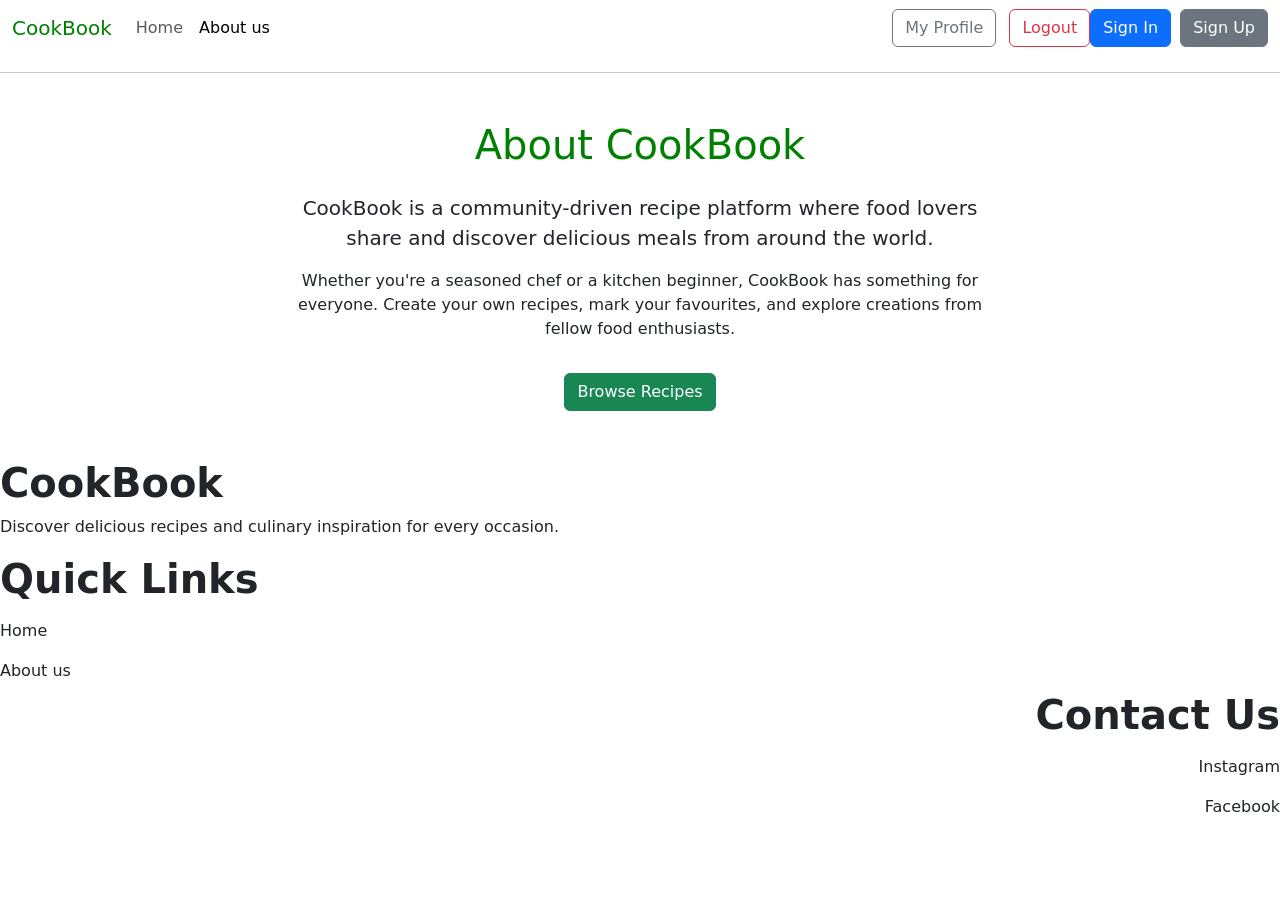
<file: src/main/resources/templates/about.html>
<!DOCTYPE html>
<html lang="en" xmlns:th="http://www.thymeleaf.org"
      xmlns:sec="http://www.thymeleaf.org/extras/spring-security">
<head>
    <meta charset="UTF-8">
    <meta name="viewport" content="width=device-width, initial-scale=1.0">
    <link href="https://cdn.jsdelivr.net/npm/bootstrap@5.3.2/dist/css/bootstrap.min.css" rel="stylesheet">
    <link rel="stylesheet" th:href="@{/css/style.css}">
    <title>CookBook - About Us</title>
</head>
<body>
<header>
    <nav class="navbar navbar-expand-lg">
        <div class="container-fluid">
            <a class="navbar-brand" style="color:green;" th:href="@{/}">CookBook</a>
            <div class="collapse navbar-collapse">
                <ul class="navbar-nav me-auto">
                    <li class="nav-item"><a class="nav-link" th:href="@{/}">Home</a></li>
                    <li class="nav-item"><a class="nav-link active" th:href="@{/about}">About us</a></li>
                </ul>
                <sec:authorize access="isAuthenticated()">
                    <a class="btn btn-outline-secondary me-2" th:href="@{/user-profile}">My Profile</a>
                    <a class="btn btn-outline-danger" th:href="@{/logout}">Logout</a>
                </sec:authorize>
                <sec:authorize access="!isAuthenticated()">
                    <a class="btn btn-primary me-1" th:href="@{/login}">Sign In</a>
                    <a class="btn btn-secondary" th:href="@{/register}">Sign Up</a>
                </sec:authorize>
            </div>
        </div>
    </nav>
</header>
<hr>

<div class="container mt-5">
    <div class="row justify-content-center">
        <div class="col-md-8 text-center">
            <h1 style="color:green;">About CookBook</h1>
            <p class="lead mt-4">
                CookBook is a community-driven recipe platform where food lovers
                share and discover delicious meals from around the world.
            </p>
            <p>
                Whether you're a seasoned chef or a kitchen beginner, CookBook has
                something for everyone. Create your own recipes, mark your favourites,
                and explore creations from fellow food enthusiasts.
            </p>
            <a class="btn btn-success mt-3" th:href="@{/}">Browse Recipes</a>
        </div>
    </div>
</div>

<footer class="col-12 mt-5" id="footer">
    <div><h1><b>CookBook</b></h1>
        <p>Discover delicious recipes and culinary inspiration for every occasion.</p></div>
    <div class="links"><h1><b>Quick Links</b></h1>
        <ul class="navbar-nav">
            <li><a class="nav-link" th:href="@{/}">Home</a></li>
            <li><a class="nav-link" th:href="@{/about}">About us</a></li>
        </ul>
    </div>
    <div style="text-align:right;"><h1><b>Contact Us</b></h1>
        <ul class="navbar-nav">
            <li><a class="nav-link" href="#">Instagram</a></li>
            <li><a class="nav-link" href="#">Facebook</a></li>
        </ul>
    </div>
</footer>
<script src="https://cdn.jsdelivr.net/npm/bootstrap@5.3.2/dist/js/bootstrap.bundle.min.js"></script>
</body>
</html>
</file>
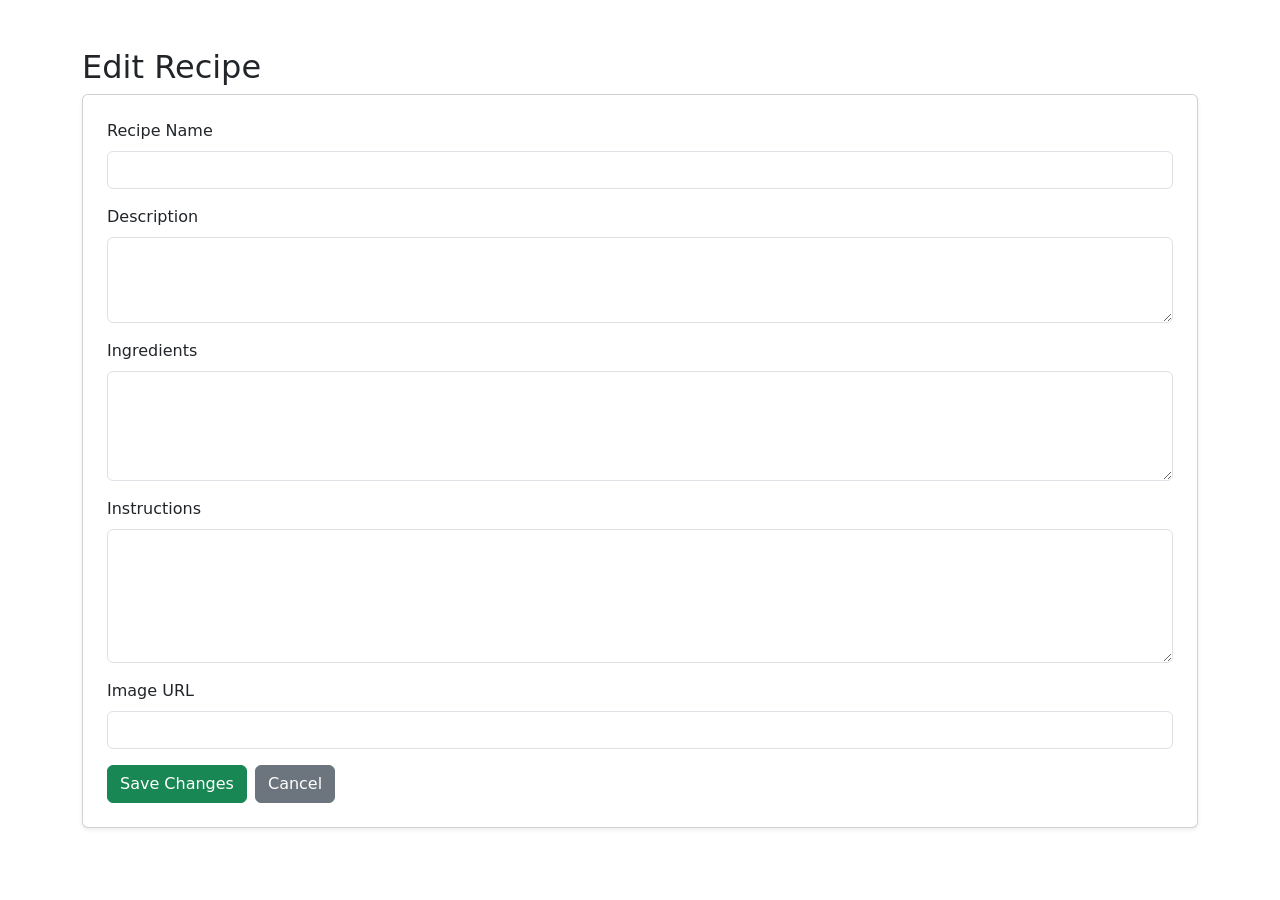
<file: src/main/resources/templates/edit-recipe.html>
<!DOCTYPE html>
<html lang="en" xmlns:th="http://www.thymeleaf.org">
<head>
    <meta charset="UTF-8">
    <meta name="viewport" content="width=device-width, initial-scale=1.0">
    <link href="https://cdn.jsdelivr.net/npm/bootstrap@5.3.2/dist/css/bootstrap.min.css" rel="stylesheet">
    <link rel="stylesheet" th:href="@{/css/editRecipeDetails.css}">
    <title>CookBook - Edit Recipe</title>
</head>
<body>
<div class="container mt-5">
    <h2>Edit Recipe</h2>
    <div class="card p-4 shadow-sm">
        <form th:action="@{/api/recipe/edit}" method="post" id="edit-form">
            <input type="hidden" th:name="${_csrf.parameterName}" th:value="${_csrf.token}"/>
            <input type="hidden" name="recipeId" th:value="${recipe.id}"/>

            <div class="mb-3">
                <label class="form-label">Recipe Name</label>
                <input type="text" class="form-control" name="recipeName"
                       th:value="${recipe.name}" required>
            </div>
            <div class="mb-3">
                <label class="form-label">Description</label>
                <textarea class="form-control" name="recipeDescription"
                          rows="3" th:text="${recipe.description}"></textarea>
            </div>
            <div class="mb-3">
                <label class="form-label">Ingredients</label>
                <textarea class="form-control" name="recipeIngredients"
                          rows="4" th:text="${recipe.ingredients}"></textarea>
            </div>
            <div class="mb-3">
                <label class="form-label">Instructions</label>
                <textarea class="form-control" name="recipeSteps"
                          rows="5" th:text="${recipe.steps}"></textarea>
            </div>
            <div class="mb-3">
                <label class="form-label">Image URL</label>
                <input type="text" class="form-control" name="recipeImage"
                       th:value="${recipe.imageUrl}">
            </div>
            <div class="d-flex gap-2">
                <button type="submit" class="btn btn-success">Save Changes</button>
                <a class="btn btn-secondary" th:href="@{/user-profile}">Cancel</a>
            </div>
        </form>
    </div>
</div>

<script src="https://code.jquery.com/jquery-3.6.0.min.js"></script>
<script src="https://cdn.jsdelivr.net/npm/bootstrap@5.3.2/dist/js/bootstrap.bundle.min.js"></script>
<script th:src="@{/js/editPage.js}"></script>
</body>
</html>
</file>
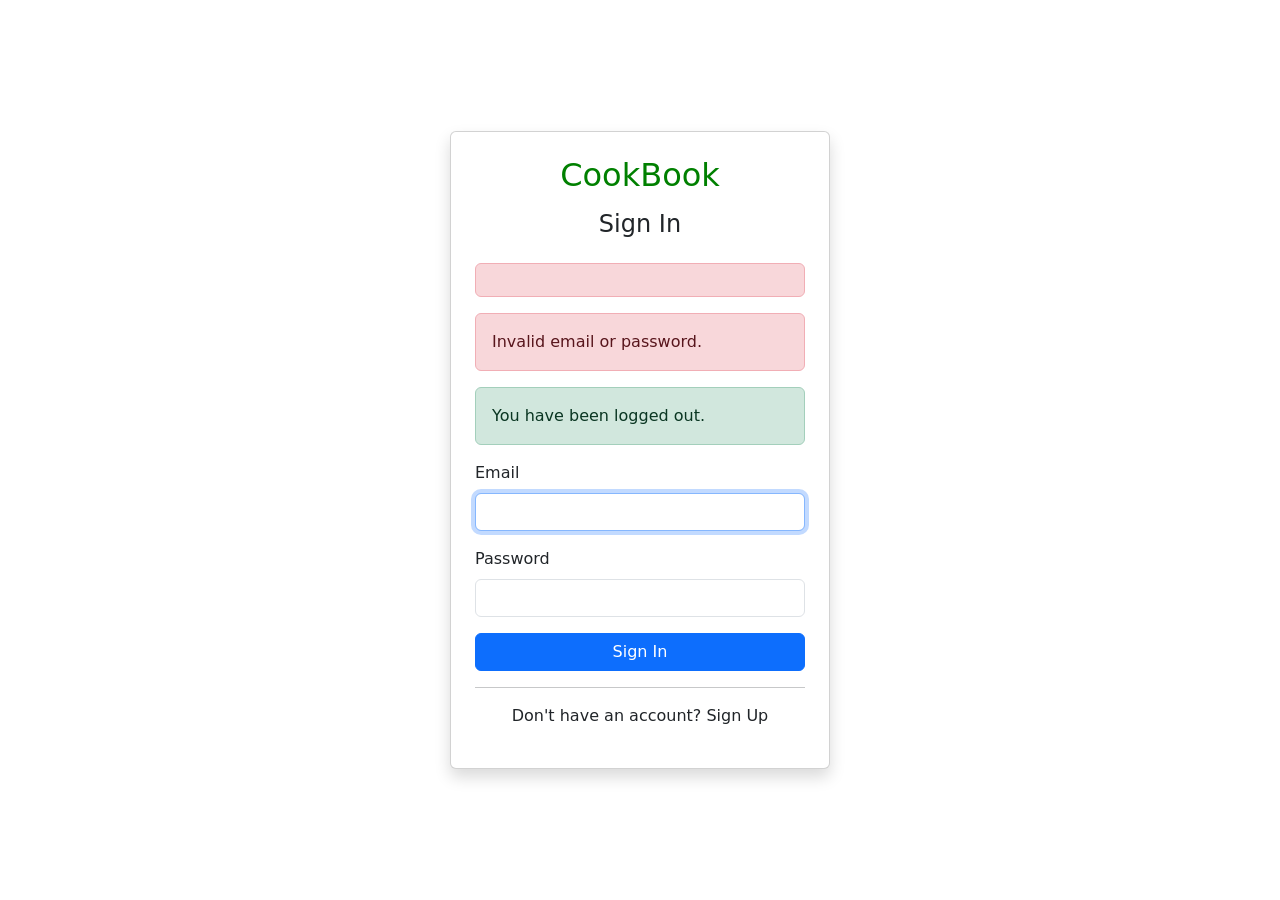
<file: src/main/resources/templates/login.html>
<!DOCTYPE html>
<html lang="en" xmlns:th="http://www.thymeleaf.org">
<head>
    <meta charset="UTF-8">
    <meta name="viewport" content="width=device-width, initial-scale=1.0">
    <link href="https://cdn.jsdelivr.net/npm/bootstrap@5.3.2/dist/css/bootstrap.min.css" rel="stylesheet">
    <link rel="stylesheet" th:href="@{/css/login.css}">
    <title>CookBook - Sign In</title>
</head>
<body>
<div class="container d-flex justify-content-center align-items-center min-vh-100">
    <div class="card shadow p-4" style="width:380px;">
        <h2 class="text-center mb-3" style="color:green;">CookBook</h2>
        <h4 class="text-center mb-4">Sign In</h4>

        <div th:if="${error}" class="alert alert-danger" th:text="${error}"></div>
        <div th:if="${param.error}" class="alert alert-danger">Invalid email or password.</div>
        <div th:if="${param.logout}" class="alert alert-success">You have been logged out.</div>

        <form th:action="@{/login}" method="post">
            <input type="hidden" th:name="${_csrf.parameterName}" th:value="${_csrf.token}"/>
            <div class="mb-3">
                <label for="email" class="form-label">Email</label>
                <input type="email" class="form-control" id="email" name="email" required autofocus>
            </div>
            <div class="mb-3">
                <label for="password" class="form-label">Password</label>
                <input type="password" class="form-control" id="password" name="password" required>
            </div>
            <button type="submit" class="btn btn-primary w-100">Sign In</button>
        </form>
        <hr>
        <p class="text-center">Don't have an account?
            <a th:href="@{/register}">Sign Up</a>
        </p>
    </div>
</div>
<script src="https://cdn.jsdelivr.net/npm/bootstrap@5.3.2/dist/js/bootstrap.bundle.min.js"></script>
</body>
</html>
</file>
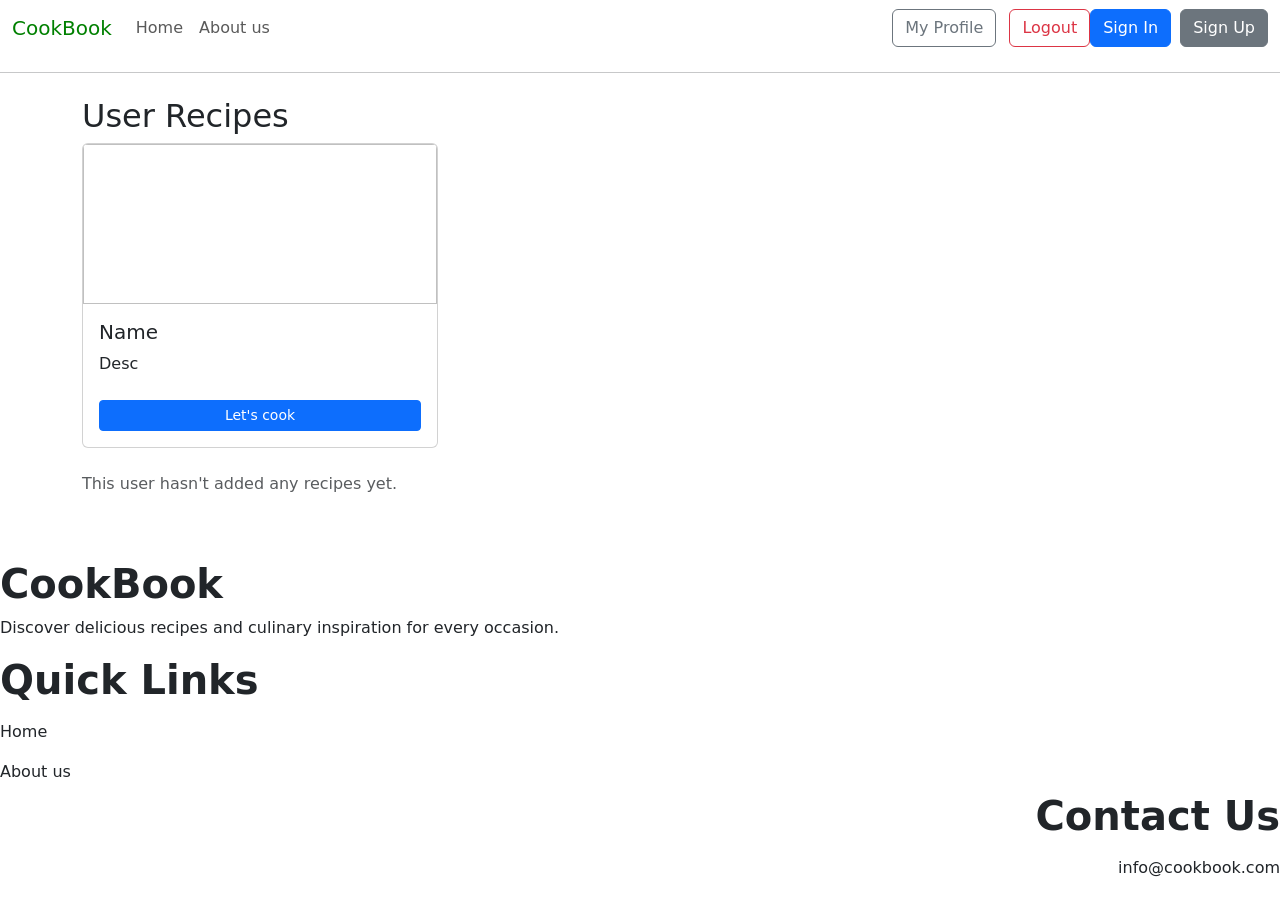
<file: src/main/resources/templates/profile.html>
<!DOCTYPE html>
<html lang="en" xmlns:th="http://www.thymeleaf.org"
      xmlns:sec="http://www.thymeleaf.org/extras/spring-security">
<head>
    <meta charset="UTF-8">
    <meta name="viewport" content="width=device-width, initial-scale=1.0">
    <link href="https://cdn.jsdelivr.net/npm/bootstrap@5.3.2/dist/css/bootstrap.min.css" rel="stylesheet">
    <link rel="stylesheet" th:href="@{/css/style.css}">
    <link rel="stylesheet" th:href="@{/css/user-profile.css}">
    <title>CookBook - Profile</title>
</head>
<body>

<header>
    <nav class="navbar navbar-expand-lg">
        <div class="container-fluid">
            <a class="navbar-brand" style="color:green;" th:href="@{/}">CookBook</a>
            <div class="collapse navbar-collapse">
                <ul class="navbar-nav me-auto">
                    <li class="nav-item"><a class="nav-link" th:href="@{/}">Home</a></li>
                    <li class="nav-item"><a class="nav-link" th:href="@{/about}">About us</a></li>
                </ul>
                <sec:authorize access="isAuthenticated()">
                    <a class="btn btn-outline-secondary me-2" th:href="@{/user-profile}">My Profile</a>
                    <a class="btn btn-outline-danger" th:href="@{/logout}">Logout</a>
                </sec:authorize>
                <sec:authorize access="!isAuthenticated()">
                    <a class="btn btn-primary me-1" th:href="@{/login}">Sign In</a>
                    <a class="btn btn-secondary" th:href="@{/register}">Sign Up</a>
                </sec:authorize>
            </div>
        </div>
    </nav>
</header>
<hr>

<div class="container mt-4">
    <h2 th:text="${profileUser.username + ' рецепты'}">User Recipes</h2>
    <div class="row">
        <div class="col-md-4 mb-4" th:each="recipe : ${recipes}">
            <div class="card recipe-card h-100">
                <img th:src="${'/images/' + recipe.imageUrl}"
                     th:alt="${recipe.name}" class="card-img-top"
                     style="height:160px;object-fit:cover;"
                     onerror="this.src='/images/grey.jpg'">
                <div class="card-body d-flex flex-column">
                    <h5 class="card-title" th:text="${recipe.name}">Name</h5>
                    <p class="card-text flex-grow-1" th:text="${recipe.description}">Desc</p>
                    <a class="btn btn-primary btn-sm mt-2"
                       th:href="@{/recipe/{id}(id=${recipe.id})}">Let's cook</a>
                </div>
            </div>
        </div>
        <div th:if="${#lists.isEmpty(recipes)}" class="col-12">
            <p class="text-muted">This user hasn't added any recipes yet.</p>
        </div>
    </div>
</div>

<footer class="col-12 mt-5" id="footer">
    <div><h1><b>CookBook</b></h1>
        <p>Discover delicious recipes and culinary inspiration for every occasion.</p></div>
    <div class="links"><h1><b>Quick Links</b></h1>
        <ul class="navbar-nav">
            <li><a class="nav-link" th:href="@{/}">Home</a></li>
            <li><a class="nav-link" th:href="@{/about}">About us</a></li>
        </ul>
    </div>
    <div style="text-align:right;"><h1><b>Contact Us</b></h1>
        <ul class="navbar-nav">
            <li><a class="nav-link" href="#">info@cookbook.com</a></li>
        </ul>
    </div>
</footer>

<script src="https://cdn.jsdelivr.net/npm/bootstrap@5.3.2/dist/js/bootstrap.bundle.min.js"></script>
</body>
</html>
</file>
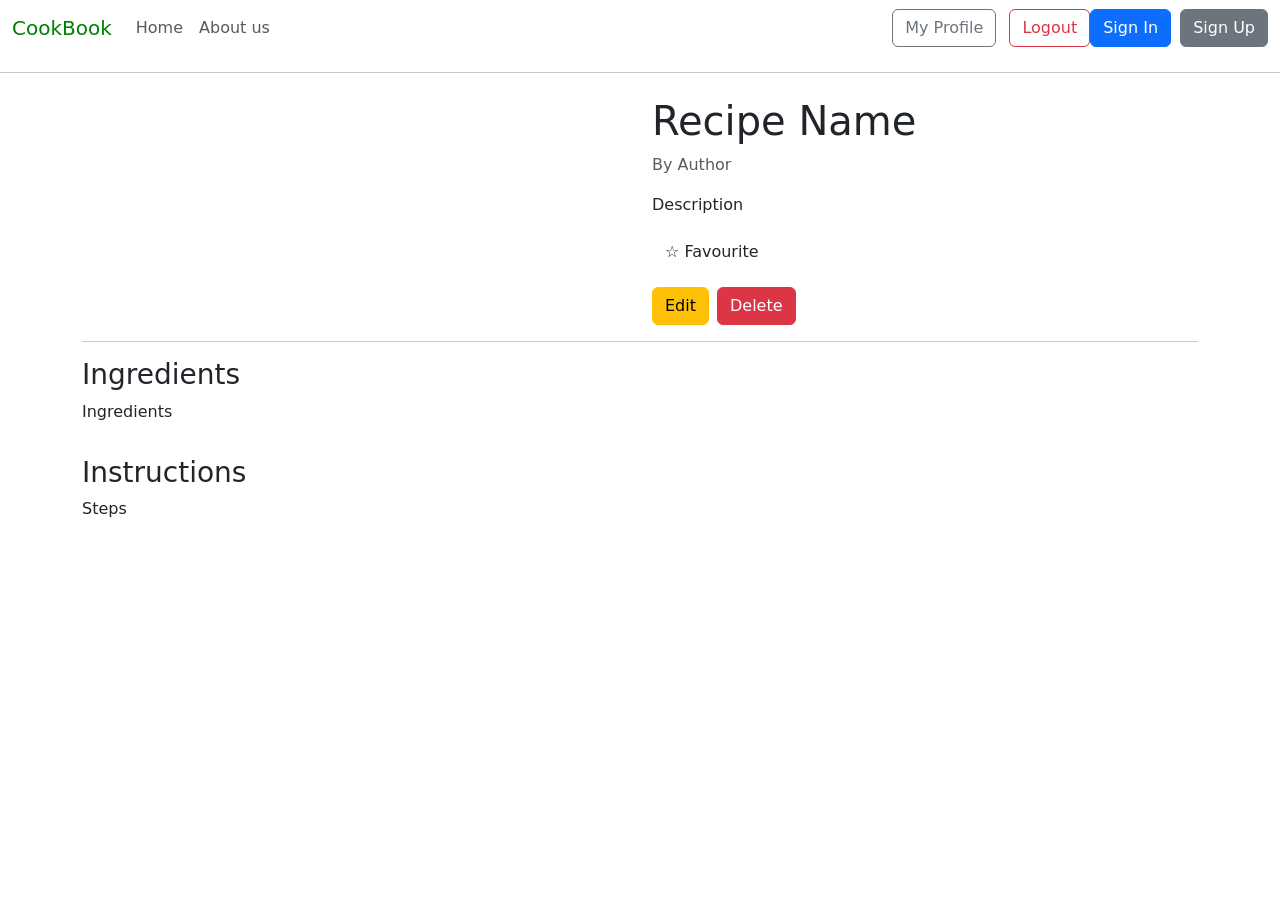
<file: src/main/resources/templates/recipe.html>
<!DOCTYPE html>
<html lang="en" xmlns:th="http://www.thymeleaf.org"
      xmlns:sec="http://www.thymeleaf.org/extras/spring-security">
<head>
    <meta charset="UTF-8">
    <meta name="viewport" content="width=device-width, initial-scale=1.0">
    <link href="https://cdn.jsdelivr.net/npm/bootstrap@5.3.2/dist/css/bootstrap.min.css" rel="stylesheet">
    <link rel="stylesheet" th:href="@{/css/recipe.css}">
    <title>CookBook - <span th:text="${recipe.name}">Recipe</span></title>
</head>
<body>

<header>
    <nav class="navbar navbar-expand-lg">
        <div class="container-fluid">
            <a class="navbar-brand" style="color:green;" th:href="@{/}">CookBook</a>
            <div class="collapse navbar-collapse">
                <ul class="navbar-nav me-auto">
                    <li class="nav-item"><a class="nav-link" th:href="@{/}">Home</a></li>
                    <li class="nav-item"><a class="nav-link" th:href="@{/about}">About us</a></li>
                </ul>
                <sec:authorize access="isAuthenticated()">
                    <a class="btn btn-outline-secondary me-2" th:href="@{/user-profile}">My Profile</a>
                    <a class="btn btn-outline-danger" th:href="@{/logout}">Logout</a>
                </sec:authorize>
                <sec:authorize access="!isAuthenticated()">
                    <a class="btn btn-primary me-1" th:href="@{/login}">Sign In</a>
                    <a class="btn btn-secondary" th:href="@{/register}">Sign Up</a>
                </sec:authorize>
            </div>
        </div>
    </nav>
</header>
<hr>

<div class="container mt-4">
    <div class="row">
        <div class="col-md-6">
            <img th:src="${recipe.imageUrl != null ? '/images/' + recipe.imageUrl : '/images/grey.jpg'}"
                 th:alt="${recipe.name}" class="img-fluid rounded shadow"
                 onerror="this.src='/images/grey.jpg'">
        </div>
        <div class="col-md-6">
            <h1 th:text="${recipe.name}">Recipe Name</h1>
            <p class="text-muted">
                By <a th:href="@{/profile/{id}(id=${recipe.author?.id})}"
                      th:text="${recipe.author?.username}">Author</a>
            </p>
            <p th:text="${recipe.description}">Description</p>

            <!-- Favourite button -->
            <sec:authorize access="isAuthenticated()">
                <button id="fav-btn"
                        class="btn"
                        th:classappend="${isFavourite} ? 'btn-warning' : 'btn-outline-warning'"
                        th:data-recipe-id="${recipe.id}"
                        th:data-is-fav="${isFavourite}">
                    <span th:text="${isFavourite} ? '★ Favourited' : '☆ Add to Favourites'">☆ Favourite</span>
                </button>
            </sec:authorize>

            <!-- Edit / Delete (owner or admin) -->
            <div th:if="${currentUser != null and (currentUser.id == recipe.author?.id or currentUser.admin)}"
                 class="mt-3 d-flex gap-2">
                <a class="btn btn-warning" th:href="@{/edit-recipe/{id}(id=${recipe.id})}">Edit</a>
                <button class="btn btn-danger" id="delete-btn"
                        th:data-recipe-id="${recipe.id}">Delete</button>
            </div>
        </div>
    </div>

    <hr>

    <div class="row mt-3" th:if="${recipe.ingredients != null and !recipe.ingredients.isBlank()}">
        <div class="col-md-6">
            <h3>Ingredients</h3>
            <p th:text="${recipe.ingredients}">Ingredients</p>
        </div>
    </div>

    <div class="row mt-3" th:if="${recipe.steps != null and !recipe.steps.isBlank()}">
        <div class="col-12">
            <h3>Instructions</h3>
            <p th:text="${recipe.steps}">Steps</p>
        </div>
    </div>
</div>

<script src="https://code.jquery.com/jquery-3.6.0.min.js"></script>
<script src="https://cdn.jsdelivr.net/npm/bootstrap@5.3.2/dist/js/bootstrap.bundle.min.js"></script>
<script th:src="@{/js/receipPage.js}"></script>
</body>
</html>
</file>
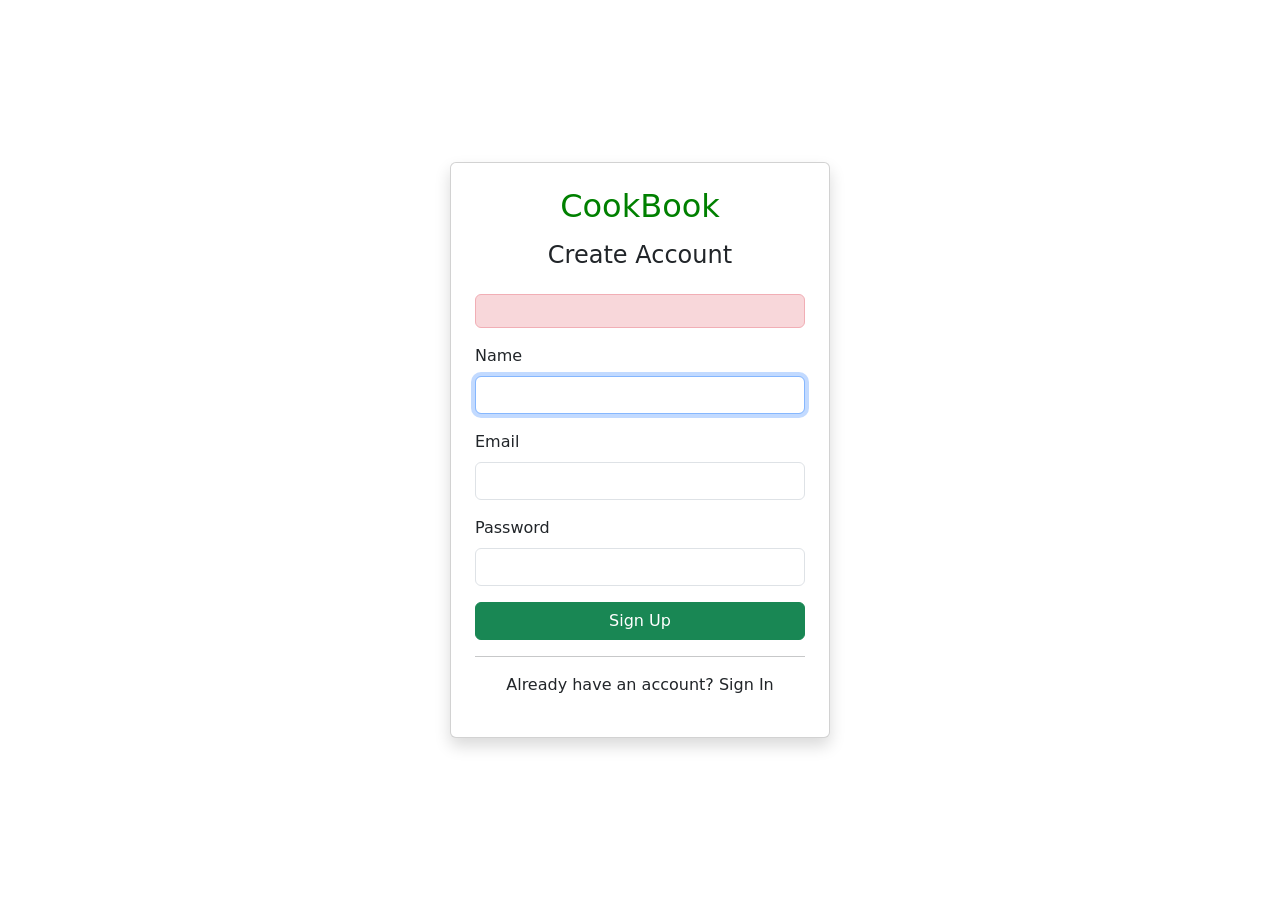
<file: src/main/resources/templates/register.html>
<!DOCTYPE html>
<html lang="en" xmlns:th="http://www.thymeleaf.org">
<head>
    <meta charset="UTF-8">
    <meta name="viewport" content="width=device-width, initial-scale=1.0">
    <link href="https://cdn.jsdelivr.net/npm/bootstrap@5.3.2/dist/css/bootstrap.min.css" rel="stylesheet">
    <link rel="stylesheet" th:href="@{/css/login.css}">
    <title>CookBook - Sign Up</title>
</head>
<body>
<div class="container d-flex justify-content-center align-items-center min-vh-100">
    <div class="card shadow p-4" style="width:380px;">
        <h2 class="text-center mb-3" style="color:green;">CookBook</h2>
        <h4 class="text-center mb-4">Create Account</h4>

        <div th:if="${error}" class="alert alert-danger" th:text="${error}"></div>

        <form th:action="@{/register}" method="post">
            <input type="hidden" th:name="${_csrf.parameterName}" th:value="${_csrf.token}"/>
            <div class="mb-3">
                <label for="name" class="form-label">Name</label>
                <input type="text" class="form-control" id="name" name="name" required autofocus>
            </div>
            <div class="mb-3">
                <label for="email" class="form-label">Email</label>
                <input type="email" class="form-control" id="email" name="email" required>
            </div>
            <div class="mb-3">
                <label for="password" class="form-label">Password</label>
                <input type="password" class="form-control" id="password" name="password" required>
            </div>
            <button type="submit" class="btn btn-success w-100">Sign Up</button>
        </form>
        <hr>
        <p class="text-center">Already have an account?
            <a th:href="@{/login}">Sign In</a>
        </p>
    </div>
</div>
<script src="https://cdn.jsdelivr.net/npm/bootstrap@5.3.2/dist/js/bootstrap.bundle.min.js"></script>
</body>
</html>
</file>
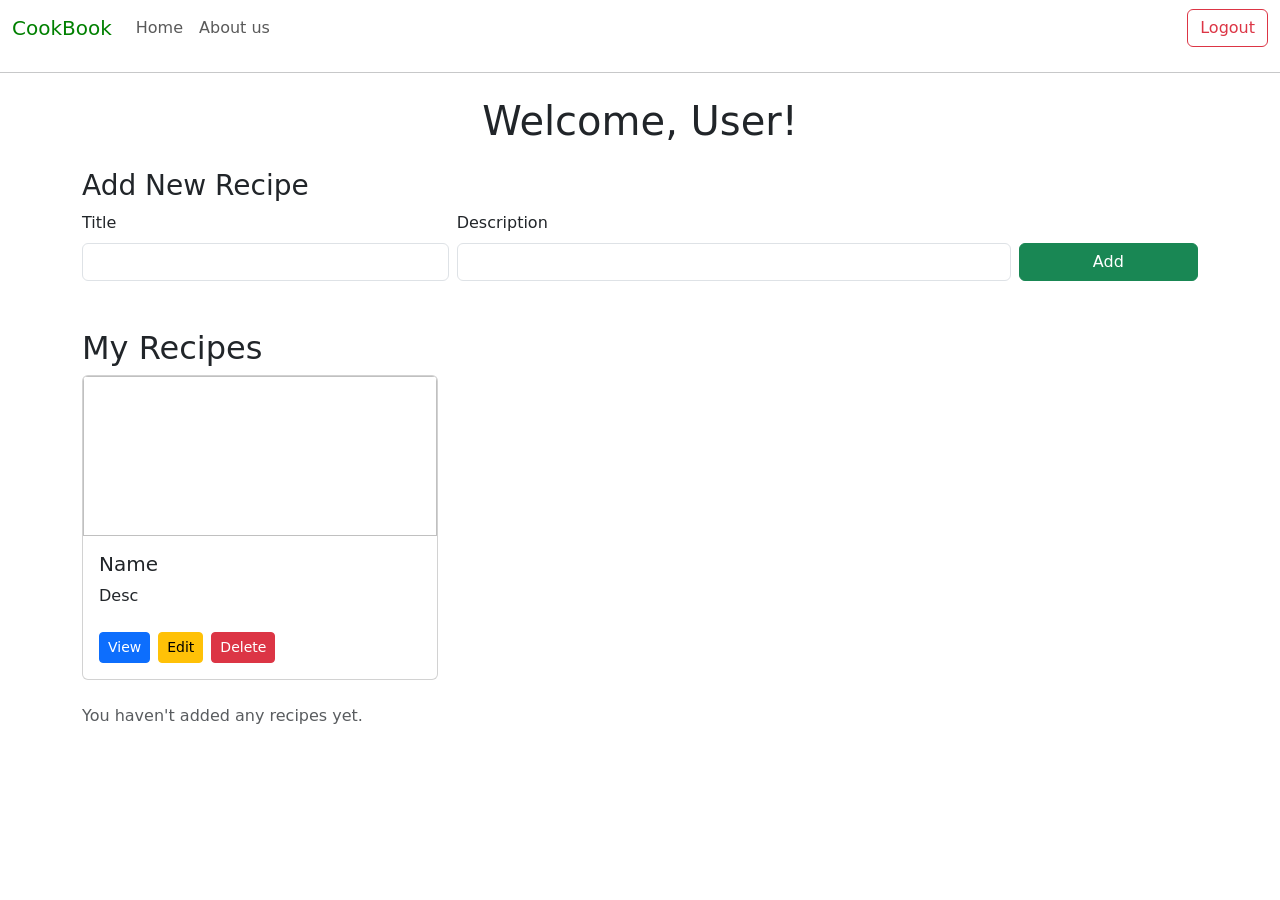
<file: src/main/resources/templates/user-profile.html>
<!DOCTYPE html>
<html lang="en" xmlns:th="http://www.thymeleaf.org"
      xmlns:sec="http://www.thymeleaf.org/extras/spring-security">
<head>
    <meta charset="UTF-8">
    <meta name="viewport" content="width=device-width, initial-scale=1.0">
    <link href="https://cdn.jsdelivr.net/npm/bootstrap@5.3.2/dist/css/bootstrap.min.css" rel="stylesheet">
    <link rel="stylesheet" th:href="@{/css/style.css}">
    <link rel="stylesheet" th:href="@{/css/user-profile.css}">
    <title>CookBook - My Profile</title>
</head>
<body>

<header>
    <nav class="navbar navbar-expand-lg">
        <div class="container-fluid">
            <a class="navbar-brand" style="color:green;" th:href="@{/}">CookBook</a>
            <div class="collapse navbar-collapse">
                <ul class="navbar-nav me-auto">
                    <li class="nav-item"><a class="nav-link" th:href="@{/}">Home</a></li>
                    <li class="nav-item"><a class="nav-link" th:href="@{/about}">About us</a></li>
                </ul>
                <a class="btn btn-outline-danger" th:href="@{/logout}">Logout</a>
            </div>
        </div>
    </nav>
</header>
<hr>

<div class="container mt-4">
    <h1 class="text-center">Welcome, <span th:text="${currentUser.username}">User</span>!</h1>

    <!-- Add Recipe Form -->
    <section class="mt-4">
        <h3>Add New Recipe</h3>
        <form th:action="@{/api/recipe/add}" method="post" id="add-recipe-form">
            <input type="hidden" th:name="${_csrf.parameterName}" th:value="${_csrf.token}"/>
            <div class="row g-2 align-items-end">
                <div class="col-md-4">
                    <label class="form-label">Title</label>
                    <input type="text" class="form-control" name="title" required>
                </div>
                <div class="col-md-6">
                    <label class="form-label">Description</label>
                    <input type="text" class="form-control" name="description" required>
                </div>
                <div class="col-md-2">
                    <button type="submit" class="btn btn-success w-100">Add</button>
                </div>
            </div>
        </form>
    </section>

    <!-- My Recipes -->
    <section id="my-recipes" class="mt-5">
        <h2>My Recipes</h2>
        <div class="row">
            <div class="col-md-4 mb-4" th:each="recipe : ${recipes}">
                <div class="card recipe-card h-100">
                    <img th:src="${'/images/' + recipe.imageUrl}"
                         th:alt="${recipe.name}" class="card-img-top"
                         style="height:160px;object-fit:cover;"
                         onerror="this.src='/images/grey.jpg'">
                    <div class="card-body d-flex flex-column">
                        <h5 class="card-title" th:text="${recipe.name}">Name</h5>
                        <p class="card-text flex-grow-1" th:text="${recipe.description}">Desc</p>
                        <div class="d-flex gap-2 mt-2">
                            <a class="btn btn-primary btn-sm"
                               th:href="@{/recipe/{id}(id=${recipe.id})}">View</a>
                            <a class="btn btn-warning btn-sm"
                               th:href="@{/edit-recipe/{id}(id=${recipe.id})}">Edit</a>
                            <button class="btn btn-danger btn-sm delete-btn"
                                    th:data-recipe-id="${recipe.id}">Delete</button>
                        </div>
                    </div>
                </div>
            </div>
            <div th:if="${#lists.isEmpty(recipes)}" class="col-12">
                <p class="text-muted">You haven't added any recipes yet.</p>
            </div>
        </div>
    </section>
</div>

<script src="https://code.jquery.com/jquery-3.6.0.min.js"></script>
<script src="https://cdn.jsdelivr.net/npm/bootstrap@5.3.2/dist/js/bootstrap.bundle.min.js"></script>
<script th:src="@{/js/userProfile.js}"></script>
</body>
</html>
</file>
